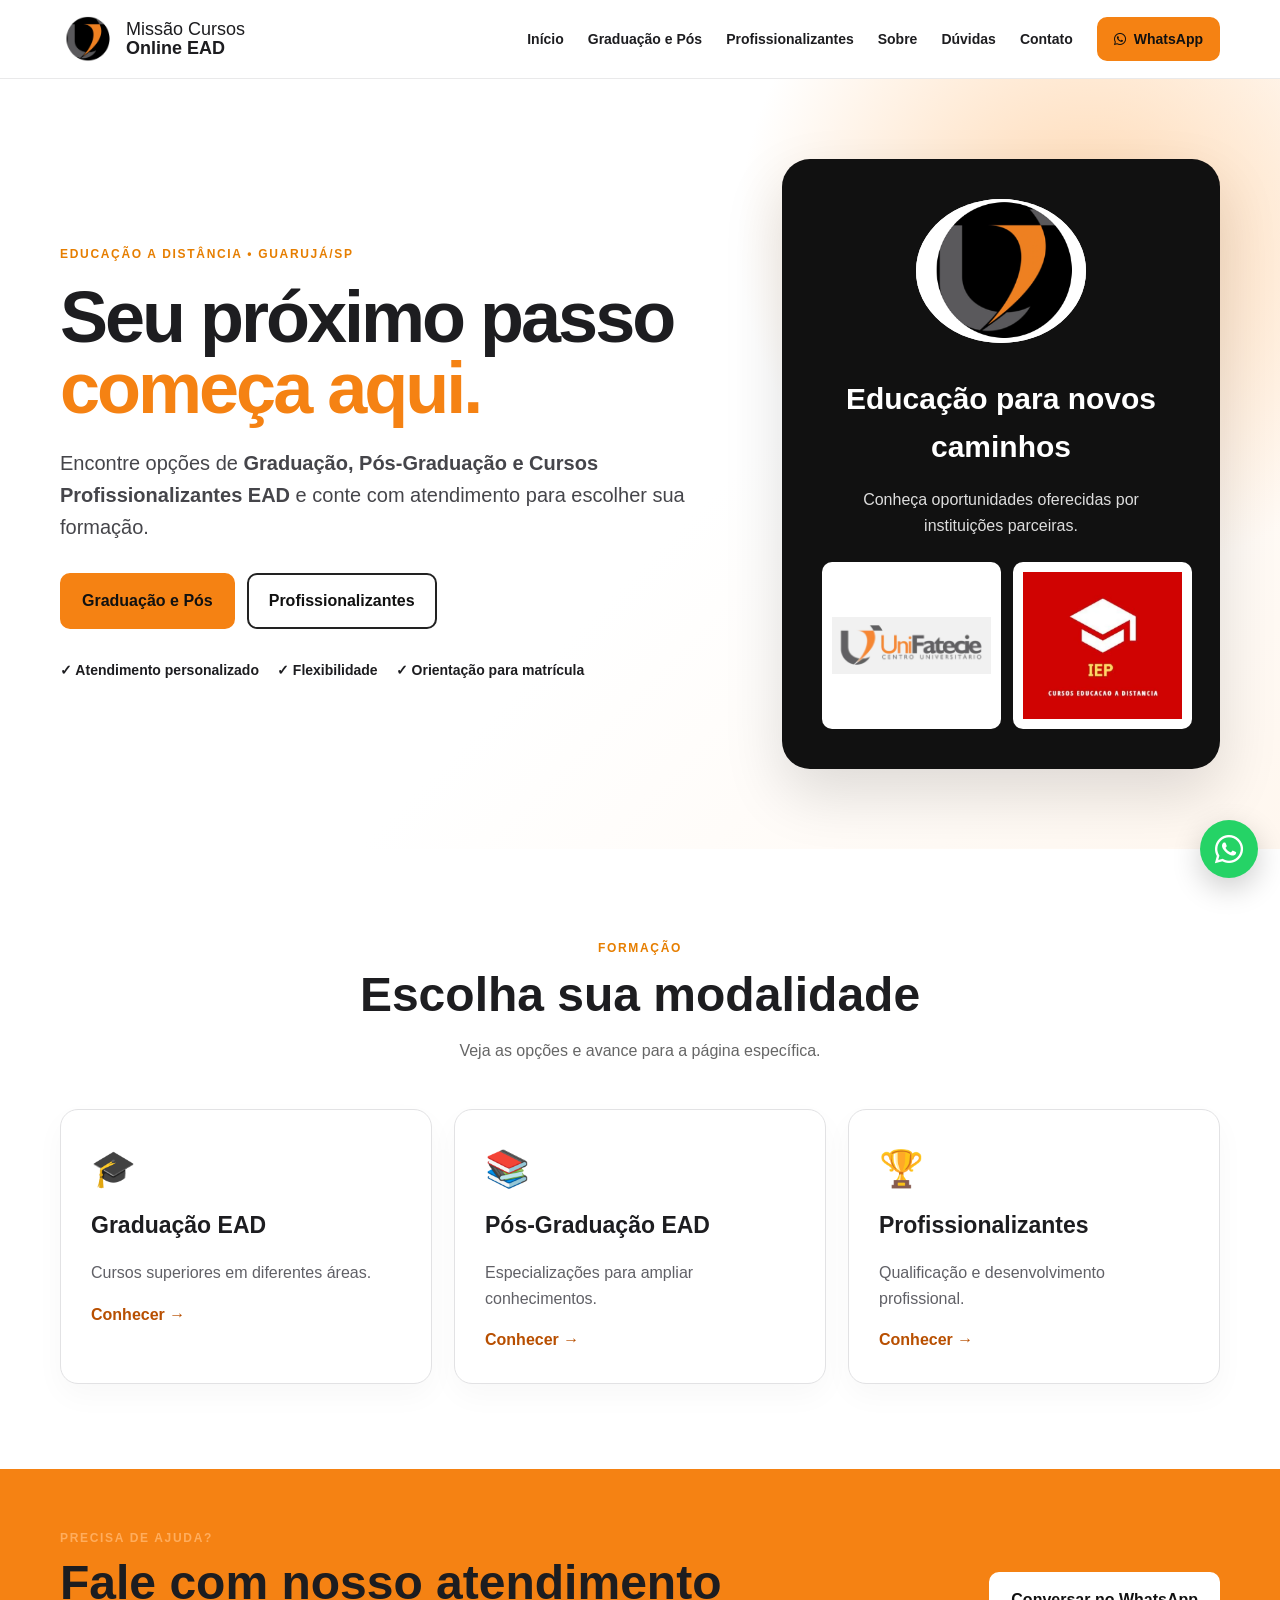
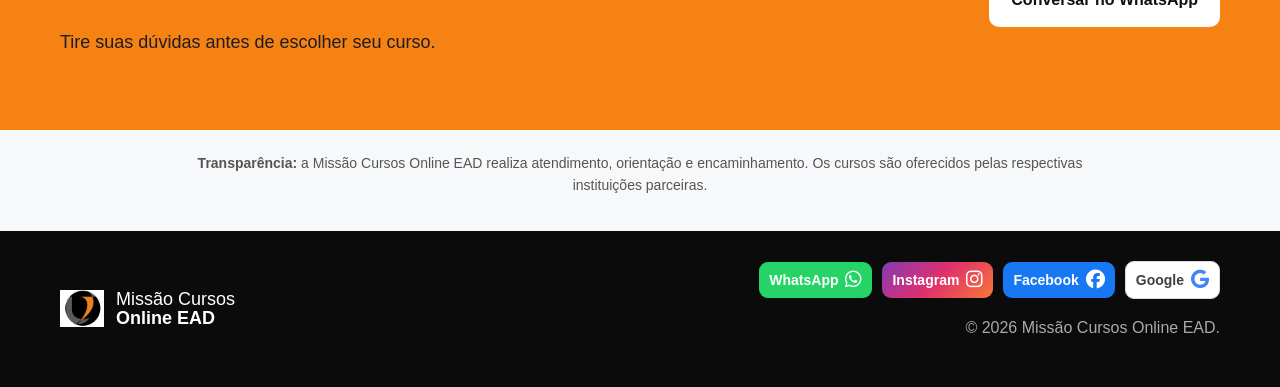
<file: index.html>
<!doctype html><html lang="pt-BR"><head>
<meta charset="utf-8"><meta name="viewport" content="width=device-width,initial-scale=1">
<meta name="description" content="Encontre Graduação EAD, Pós-Graduação e Cursos Profissionalizantes com orientação da Missão Cursos Online EAD em Guarujá-SP."><meta name="theme-color" content="#111111">
<link rel="icon" type="image/png" href="assets/logo-missao.png">
<meta property="og:type" content="website"><meta property="og:locale" content="pt_BR">
<meta property="og:title" content="Cursos EAD no Guarujá | Missão Cursos Online EAD"><meta property="og:description" content="Graduação, Pós-Graduação e Cursos Profissionalizantes EAD. Conheça a Missão Cursos Online EAD no Guarujá.">
<meta property="og:image" content="https://rsgimenezit.github.io/missaocursosonline/assets/logo-missao.png">
<title>Missão Cursos Online EAD | Graduação, Pós e Cursos Profissionalizantes</title>
<link rel="canonical" href="https://rsgimenezit.github.io/missaocursosonline/">
<meta name="theme-color" content="#f28c00"><link rel="stylesheet" href="https://cdnjs.cloudflare.com/ajax/libs/font-awesome/6.7.2/css/all.min.css"><link rel="stylesheet" href="style.css"></head><body>
<header class="header"><div class="container nav">
<a class="brand" href="index.html"><img src="assets/logo-missao.png" alt="Missão Cursos Online EAD"><span>Missão Cursos <b>Online EAD</b></span></a>
<button class="menu-btn" aria-label="Abrir menu" aria-expanded="false">☰</button>
<nav class="menu">
<a href="index.html">Início</a>
<a href="graduacao-pos.html">Graduação e Pós</a>
<a href="cursos-profissionalizantes.html">Profissionalizantes</a>
<a href="sobre.html">Sobre</a>
<a href="duvidas.html">Dúvidas</a>
<a href="contato.html">Contato</a>
<a class="btn small" href="https://wa.me/5513991996868?text=Olá!%20Vim%20pelo%20site%20da%20Missão%20Cursos%20Online%20EAD." target="_blank" rel="noopener"><i class="fa-brands fa-whatsapp" aria-hidden="true"></i> <span>WhatsApp</span></a>
</nav></div></header>
<main>
<section class="hero"><div class="container hero-grid"><div>
<span class="eyebrow">EDUCAÇÃO A DISTÂNCIA • GUARUJÁ/SP</span><h1>Seu próximo passo <em>começa aqui.</em></h1>
<p>Encontre opções de <strong>Graduação, Pós-Graduação e Cursos Profissionalizantes EAD</strong> e conte com atendimento para escolher sua formação.</p>
<div class="actions"><a class="btn" href="graduacao-pos.html">Graduação e Pós</a><a class="btn ghost" href="cursos-profissionalizantes.html">Profissionalizantes</a></div>
<div class="hero-points"><span>✓ Atendimento personalizado</span><span>✓ Flexibilidade</span><span>✓ Orientação para matrícula</span></div>
</div><div class="hero-card"><img src="assets/logo-missao.png" alt="Missão Cursos Online EAD"><h2>Educação para novos caminhos</h2><p>Conheça oportunidades oferecidas por instituições parceiras.</p><div class="partner-mini"><img src="assets/unifatecie-logo.png" alt="UniFatecie"><img src="assets/iep-logo.png" alt="IEP"></div></div></div></section>
<section class="section"><div class="container"><div class="section-title"><span class="eyebrow">FORMAÇÃO</span><h2>Escolha sua modalidade</h2><p>Veja as opções e avance para a página específica.</p></div>
<div class="cards"><article class="card"><div class="icon">🎓</div><h3>Graduação EAD</h3><p>Cursos superiores em diferentes áreas.</p><a class="text-link" href="graduacao-pos.html">Conhecer →</a></article>
<article class="card"><div class="icon">📚</div><h3>Pós-Graduação EAD</h3><p>Especializações para ampliar conhecimentos.</p><a class="text-link" href="graduacao-pos.html">Conhecer →</a></article>
<article class="card"><div class="icon">🏆</div><h3>Profissionalizantes</h3><p>Qualificação e desenvolvimento profissional.</p><a class="text-link" href="cursos-profissionalizantes.html">Conhecer →</a></article></div></div></section>
<section class="cta"><div class="container cta-grid"><div><span class="eyebrow light">PRECISA DE AJUDA?</span><h2>Fale com nosso atendimento</h2><p>Tire suas dúvidas antes de escolher seu curso.</p></div><a class="btn white" href="https://wa.me/5513991996868" target="_blank">Conversar no WhatsApp</a></div></section>
</main>
<section class="transparency-section">
<div class="container">
<p class="partner-note"><strong>Transparência:</strong> a Missão Cursos Online EAD realiza atendimento, orientação e encaminhamento. Os cursos são oferecidos pelas respectivas instituições parceiras.</p>
</div>
</section>
<footer><div class="container footer-grid">
<div class="brand footer-brand"><img src="assets/logo-missao.png" alt=""><span>Missão Cursos <b>Online EAD</b></span></div>
<div class="footer-right"><div class="social-links" aria-label="Redes sociais e canais de contato">
<a class="social-link whatsapp" href="https://wa.me/5513991996868?text=Olá!%20Vim%20pelo%20site%20da%20Missão%20Cursos%20Online%20EAD." target="_blank" rel="noopener noreferrer"><span>WhatsApp</span><i class="fa-brands fa-whatsapp" aria-hidden="true"></i></a>
<a class="social-link instagram" href="https://www.instagram.com/missao.inova/" target="_blank" rel="noopener noreferrer"><span>Instagram</span><i class="fa-brands fa-instagram" aria-hidden="true"></i></a>
<a class="social-link facebook" href="https://www.facebook.com/profile.php?id=61584339404542" target="_blank" rel="noopener noreferrer"><span>Facebook</span><i class="fa-brands fa-facebook" aria-hidden="true"></i></a>
<a class="social-link google" href="https://share.google/w7NTO1a8fCEDV6s4p" target="_blank" rel="noopener noreferrer"><span>Google</span><i class="fa-brands fa-google" aria-hidden="true"></i></a>
</div><p>© <span id="year"></span> Missão Cursos Online EAD.</p></div>
</div></footer>
<a class="whatsapp-float" href="https://wa.me/5513991996868?text=Olá!%20Vim%20pelo%20site%20da%20Missão%20Cursos%20Online%20EAD." target="_blank" rel="noopener" aria-label="WhatsApp"><i class="fa-brands fa-whatsapp" aria-hidden="true"></i></a>
<script src="script.js"></script>
</body></html>
</file>
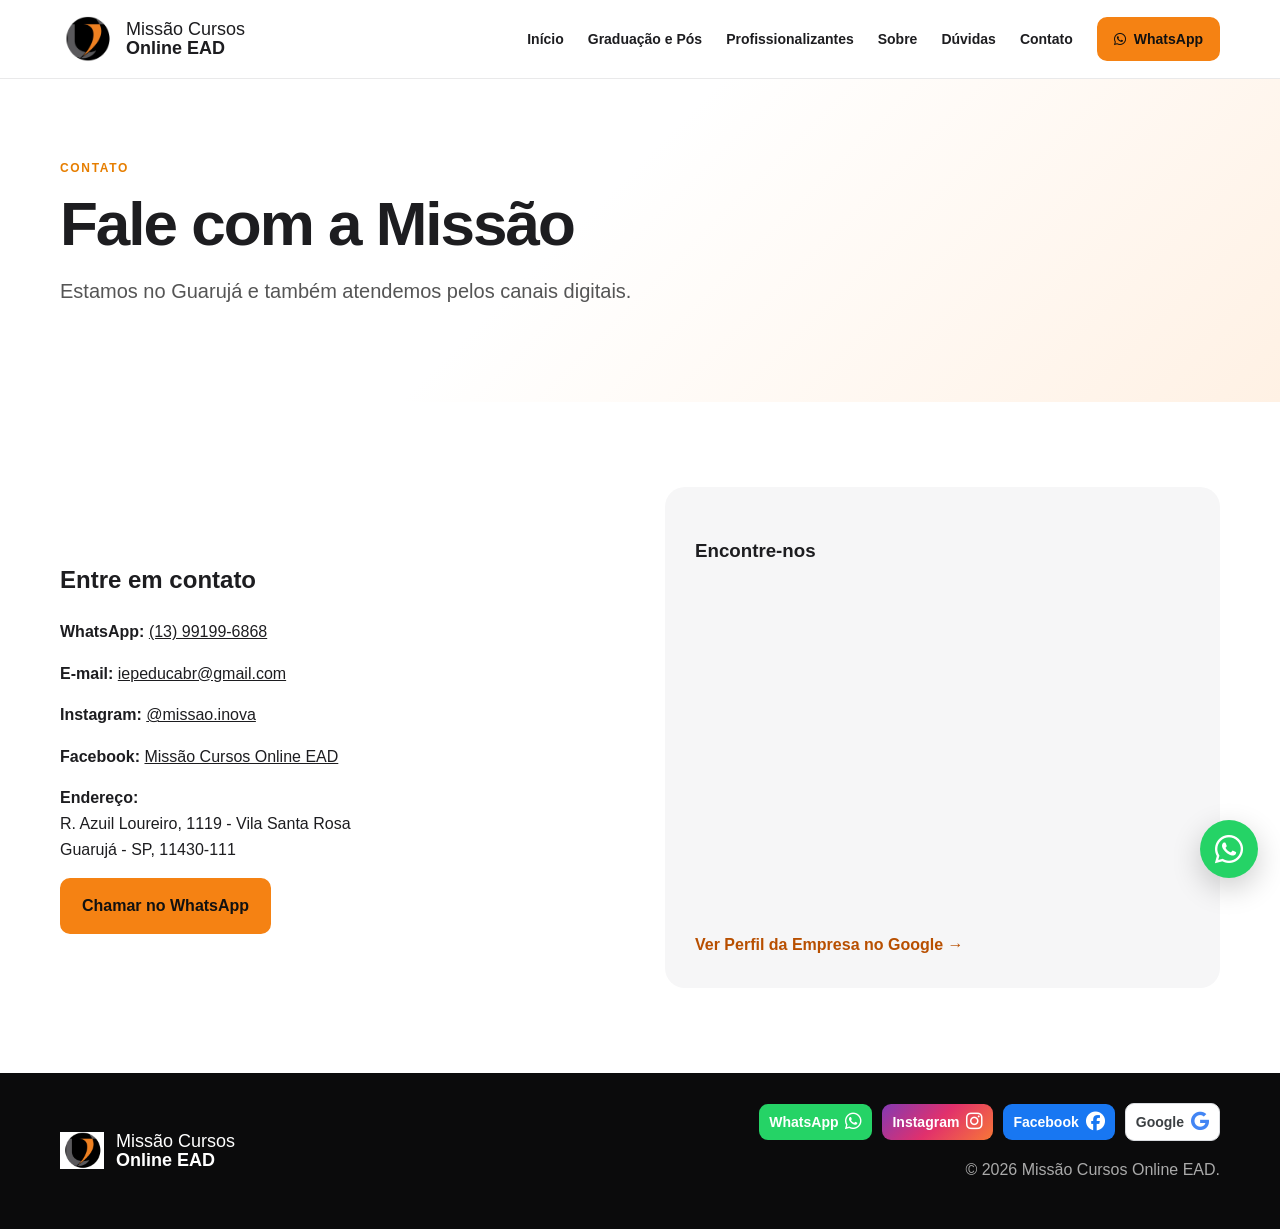
<file: contato.html>
<!doctype html><html lang="pt-BR"><head>
<meta charset="utf-8"><meta name="viewport" content="width=device-width,initial-scale=1">
<meta name="description" content="Fale com a Missão Cursos Online EAD por WhatsApp, e-mail ou redes sociais e encontre nosso atendimento em Guarujá-SP."><meta name="theme-color" content="#111111">
<link rel="icon" type="image/png" href="assets/logo-missao.png">
<meta property="og:type" content="website"><meta property="og:locale" content="pt_BR">
<meta property="og:title" content="Contato | Missão Cursos Online EAD"><meta property="og:description" content="Fale com a Missão Cursos Online EAD no Guarujá por WhatsApp, e-mail e redes sociais.">
<meta property="og:image" content="https://rsgimenezit.github.io/missaocursosonline/assets/logo-missao.png">
<title>Contato | Missão Cursos Online EAD</title>
<link rel="canonical" href="https://rsgimenezit.github.io/missaocursosonline/contato.html">
<meta name="theme-color" content="#f28c00"><link rel="stylesheet" href="https://cdnjs.cloudflare.com/ajax/libs/font-awesome/6.7.2/css/all.min.css"><link rel="stylesheet" href="style.css"></head><body>
<header class="header"><div class="container nav">
<a class="brand" href="index.html"><img src="assets/logo-missao.png" alt="Missão Cursos Online EAD"><span>Missão Cursos <b>Online EAD</b></span></a>
<button class="menu-btn" aria-label="Abrir menu" aria-expanded="false">☰</button>
<nav class="menu">
<a href="index.html">Início</a>
<a href="graduacao-pos.html">Graduação e Pós</a>
<a href="cursos-profissionalizantes.html">Profissionalizantes</a>
<a href="sobre.html">Sobre</a>
<a href="duvidas.html">Dúvidas</a>
<a href="contato.html">Contato</a>
<a class="btn small" href="https://wa.me/5513991996868?text=Olá!%20Vim%20pelo%20site%20da%20Missão%20Cursos%20Online%20EAD." target="_blank" rel="noopener"><i class="fa-brands fa-whatsapp" aria-hidden="true"></i> <span>WhatsApp</span></a>
</nav></div></header>
<main>
<section class="page-hero"><div class="container"><span class="eyebrow">CONTATO</span><h1>Fale com a Missão</h1><p>Estamos no Guarujá e também atendemos pelos canais digitais.</p></div></section>
<section class="section"><div class="container contact-grid"><div><h2>Entre em contato</h2><p><strong>WhatsApp:</strong> <a href="https://wa.me/5513991996868" target="_blank">(13) 99199-6868</a></p><p><strong>E-mail:</strong> <a href="mailto:iepeducabr@gmail.com">iepeducabr@gmail.com</a></p><p><strong>Instagram:</strong> <a href="https://www.instagram.com/missao.inova/" target="_blank">@missao.inova</a></p><p><strong>Facebook:</strong> <a href="https://www.facebook.com/profile.php?id=61584339404542" target="_blank">Missão Cursos Online EAD</a></p><p><strong>Endereço:</strong><br>R. Azuil Loureiro, 1119 - Vila Santa Rosa<br>Guarujá - SP, 11430-111</p><a class="btn" href="https://wa.me/5513991996868?text=Olá!%20Vim%20pelo%20site%20e%20quero%20conhecer%20os%20cursos." target="_blank">Chamar no WhatsApp</a></div><div class="contact-card"><h3>Encontre-nos</h3><iframe class="contact-map" title="Localização" src="https://www.google.com/maps?q=R.%20Azuil%20Loureiro%2C%201119%2C%20Vila%20Santa%20Rosa%2C%20Guaruj%C3%A1%20SP&output=embed" loading="lazy"></iframe><a class="text-link" href="https://share.google/w7NTO1a8fCEDV6s4p" target="_blank">Ver Perfil da Empresa no Google →</a></div></div></section>
</main>
<footer><div class="container footer-grid">
<div class="brand footer-brand"><img src="assets/logo-missao.png" alt=""><span>Missão Cursos <b>Online EAD</b></span></div>
<div class="footer-right"><div class="social-links" aria-label="Redes sociais e canais de contato">
<a class="social-link whatsapp" href="https://wa.me/5513991996868?text=Olá!%20Vim%20pelo%20site%20da%20Missão%20Cursos%20Online%20EAD." target="_blank" rel="noopener noreferrer"><span>WhatsApp</span><i class="fa-brands fa-whatsapp" aria-hidden="true"></i></a>
<a class="social-link instagram" href="https://www.instagram.com/missao.inova/" target="_blank" rel="noopener noreferrer"><span>Instagram</span><i class="fa-brands fa-instagram" aria-hidden="true"></i></a>
<a class="social-link facebook" href="https://www.facebook.com/profile.php?id=61584339404542" target="_blank" rel="noopener noreferrer"><span>Facebook</span><i class="fa-brands fa-facebook" aria-hidden="true"></i></a>
<a class="social-link google" href="https://share.google/w7NTO1a8fCEDV6s4p" target="_blank" rel="noopener noreferrer"><span>Google</span><i class="fa-brands fa-google" aria-hidden="true"></i></a>
</div><p>© <span id="year"></span> Missão Cursos Online EAD.</p></div>
</div></footer>
<a class="whatsapp-float" href="https://wa.me/5513991996868?text=Olá!%20Vim%20pelo%20site%20da%20Missão%20Cursos%20Online%20EAD." target="_blank" rel="noopener" aria-label="WhatsApp"><i class="fa-brands fa-whatsapp" aria-hidden="true"></i></a>
<script src="script.js"></script>
</body></html>
</file>
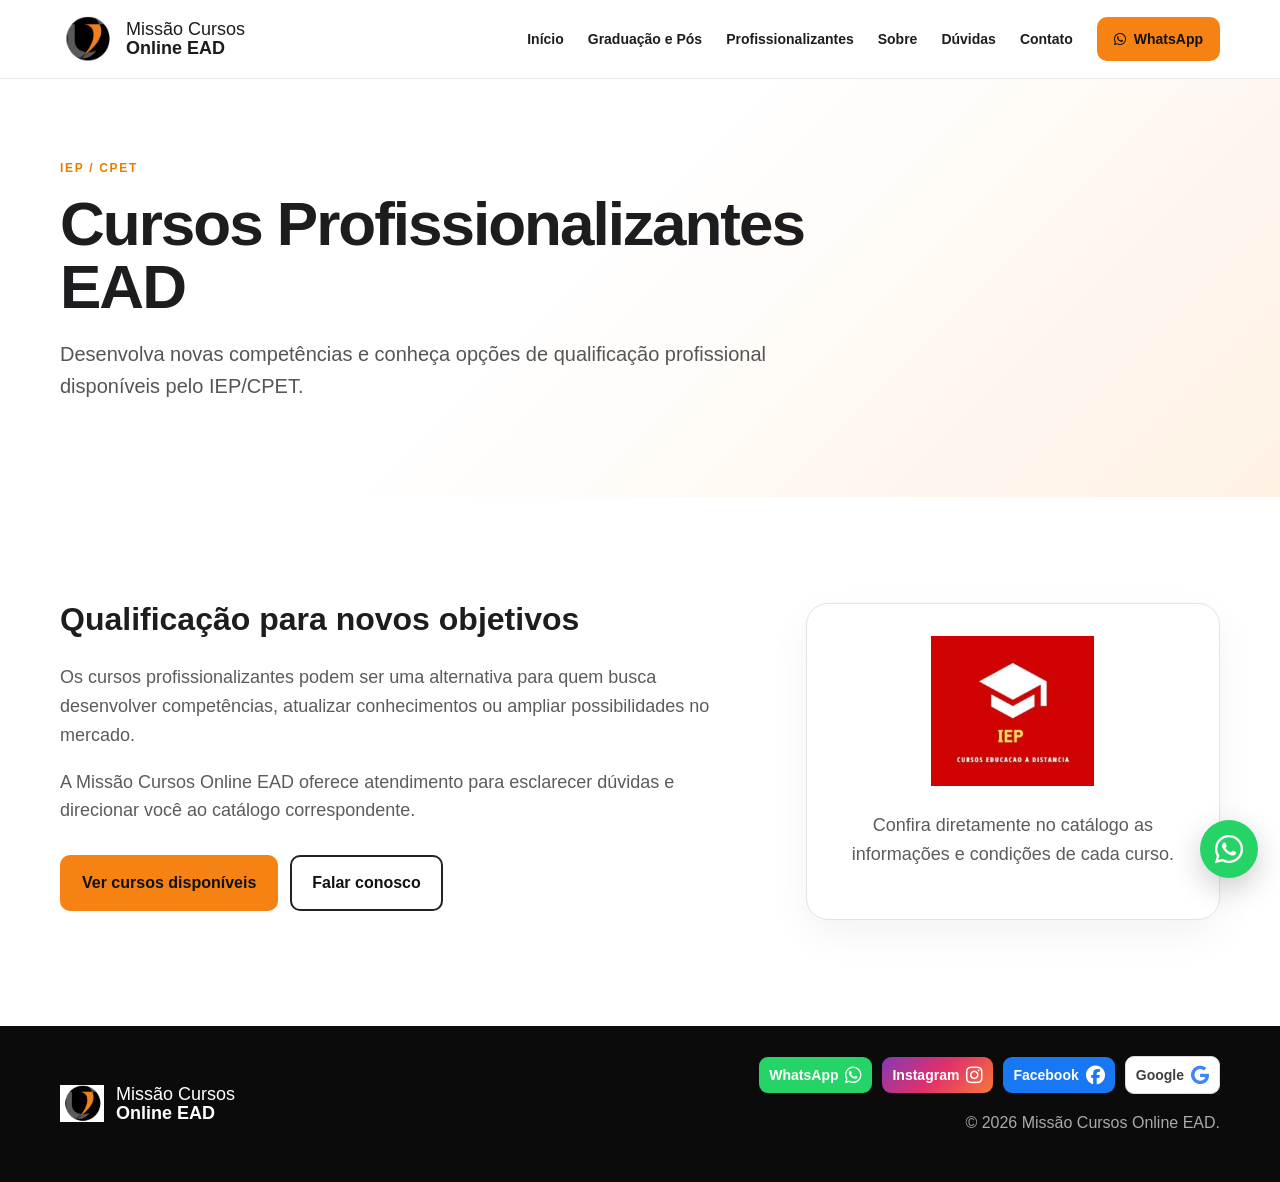
<file: cursos-profissionalizantes.html>
<!doctype html><html lang="pt-BR"><head>
<meta charset="utf-8"><meta name="viewport" content="width=device-width,initial-scale=1">
<meta name="description" content="Conheça cursos profissionalizantes EAD disponíveis por instituição parceira e fale com a Missão Cursos Online EAD."><meta name="theme-color" content="#111111">
<link rel="icon" type="image/png" href="assets/logo-missao.png">
<meta property="og:type" content="website"><meta property="og:locale" content="pt_BR">
<meta property="og:title" content="Cursos Profissionalizantes EAD | Missão Cursos"><meta property="og:description" content="Conheça opções de Cursos Profissionalizantes EAD e acesse o catálogo IEP/CPET.">
<meta property="og:image" content="https://rsgimenezit.github.io/missaocursosonline/assets/logo-missao.png">
<title>Cursos Profissionalizantes EAD | Missão Cursos Online EAD</title>
<link rel="canonical" href="https://rsgimenezit.github.io/missaocursosonline/cursos-profissionalizantes.html">
<meta name="theme-color" content="#f28c00"><link rel="stylesheet" href="https://cdnjs.cloudflare.com/ajax/libs/font-awesome/6.7.2/css/all.min.css"><link rel="stylesheet" href="style.css"></head><body>
<header class="header"><div class="container nav">
<a class="brand" href="index.html"><img src="assets/logo-missao.png" alt="Missão Cursos Online EAD"><span>Missão Cursos <b>Online EAD</b></span></a>
<button class="menu-btn" aria-label="Abrir menu" aria-expanded="false">☰</button>
<nav class="menu">
<a href="index.html">Início</a>
<a href="graduacao-pos.html">Graduação e Pós</a>
<a href="cursos-profissionalizantes.html">Profissionalizantes</a>
<a href="sobre.html">Sobre</a>
<a href="duvidas.html">Dúvidas</a>
<a href="contato.html">Contato</a>
<a class="btn small" href="https://wa.me/5513991996868?text=Olá!%20Vim%20pelo%20site%20da%20Missão%20Cursos%20Online%20EAD." target="_blank" rel="noopener"><i class="fa-brands fa-whatsapp" aria-hidden="true"></i> <span>WhatsApp</span></a>
</nav></div></header>
<main>
<section class="page-hero"><div class="container"><span class="eyebrow">IEP / CPET</span><h1>Cursos Profissionalizantes EAD</h1><p>Desenvolva novas competências e conheça opções de qualificação profissional disponíveis pelo IEP/CPET.</p></div></section>
<section class="section"><div class="container split"><div><h2>Qualificação para novos objetivos</h2><p>Os cursos profissionalizantes podem ser uma alternativa para quem busca desenvolver competências, atualizar conhecimentos ou ampliar possibilidades no mercado.</p><p>A Missão Cursos Online EAD oferece atendimento para esclarecer dúvidas e direcionar você ao catálogo correspondente.</p><div class="actions"><a class="btn" href="https://www.cpetcursotecnico.com.br/ead/iepgua" target="_blank" rel="noopener">Ver cursos disponíveis</a><a class="btn ghost" href="https://wa.me/5513991996868?text=Olá!%20Gostaria%20de%20informações%20sobre%20os%20cursos%20profissionalizantes." target="_blank">Falar conosco</a></div></div><div class="institution-card"><img src="assets/iep-logo.png" alt="IEP"><p>Confira diretamente no catálogo as informações e condições de cada curso.</p></div></div></section>
</main>
<footer><div class="container footer-grid">
<div class="brand footer-brand"><img src="assets/logo-missao.png" alt=""><span>Missão Cursos <b>Online EAD</b></span></div>
<div class="footer-right"><div class="social-links" aria-label="Redes sociais e canais de contato">
<a class="social-link whatsapp" href="https://wa.me/5513991996868?text=Olá!%20Vim%20pelo%20site%20da%20Missão%20Cursos%20Online%20EAD." target="_blank" rel="noopener noreferrer"><span>WhatsApp</span><i class="fa-brands fa-whatsapp" aria-hidden="true"></i></a>
<a class="social-link instagram" href="https://www.instagram.com/missao.inova/" target="_blank" rel="noopener noreferrer"><span>Instagram</span><i class="fa-brands fa-instagram" aria-hidden="true"></i></a>
<a class="social-link facebook" href="https://www.facebook.com/profile.php?id=61584339404542" target="_blank" rel="noopener noreferrer"><span>Facebook</span><i class="fa-brands fa-facebook" aria-hidden="true"></i></a>
<a class="social-link google" href="https://share.google/w7NTO1a8fCEDV6s4p" target="_blank" rel="noopener noreferrer"><span>Google</span><i class="fa-brands fa-google" aria-hidden="true"></i></a>
</div><p>© <span id="year"></span> Missão Cursos Online EAD.</p></div>
</div></footer>
<a class="whatsapp-float" href="https://wa.me/5513991996868?text=Olá!%20Vim%20pelo%20site%20da%20Missão%20Cursos%20Online%20EAD." target="_blank" rel="noopener" aria-label="WhatsApp"><i class="fa-brands fa-whatsapp" aria-hidden="true"></i></a>
<script src="script.js"></script>
</body></html>
</file>
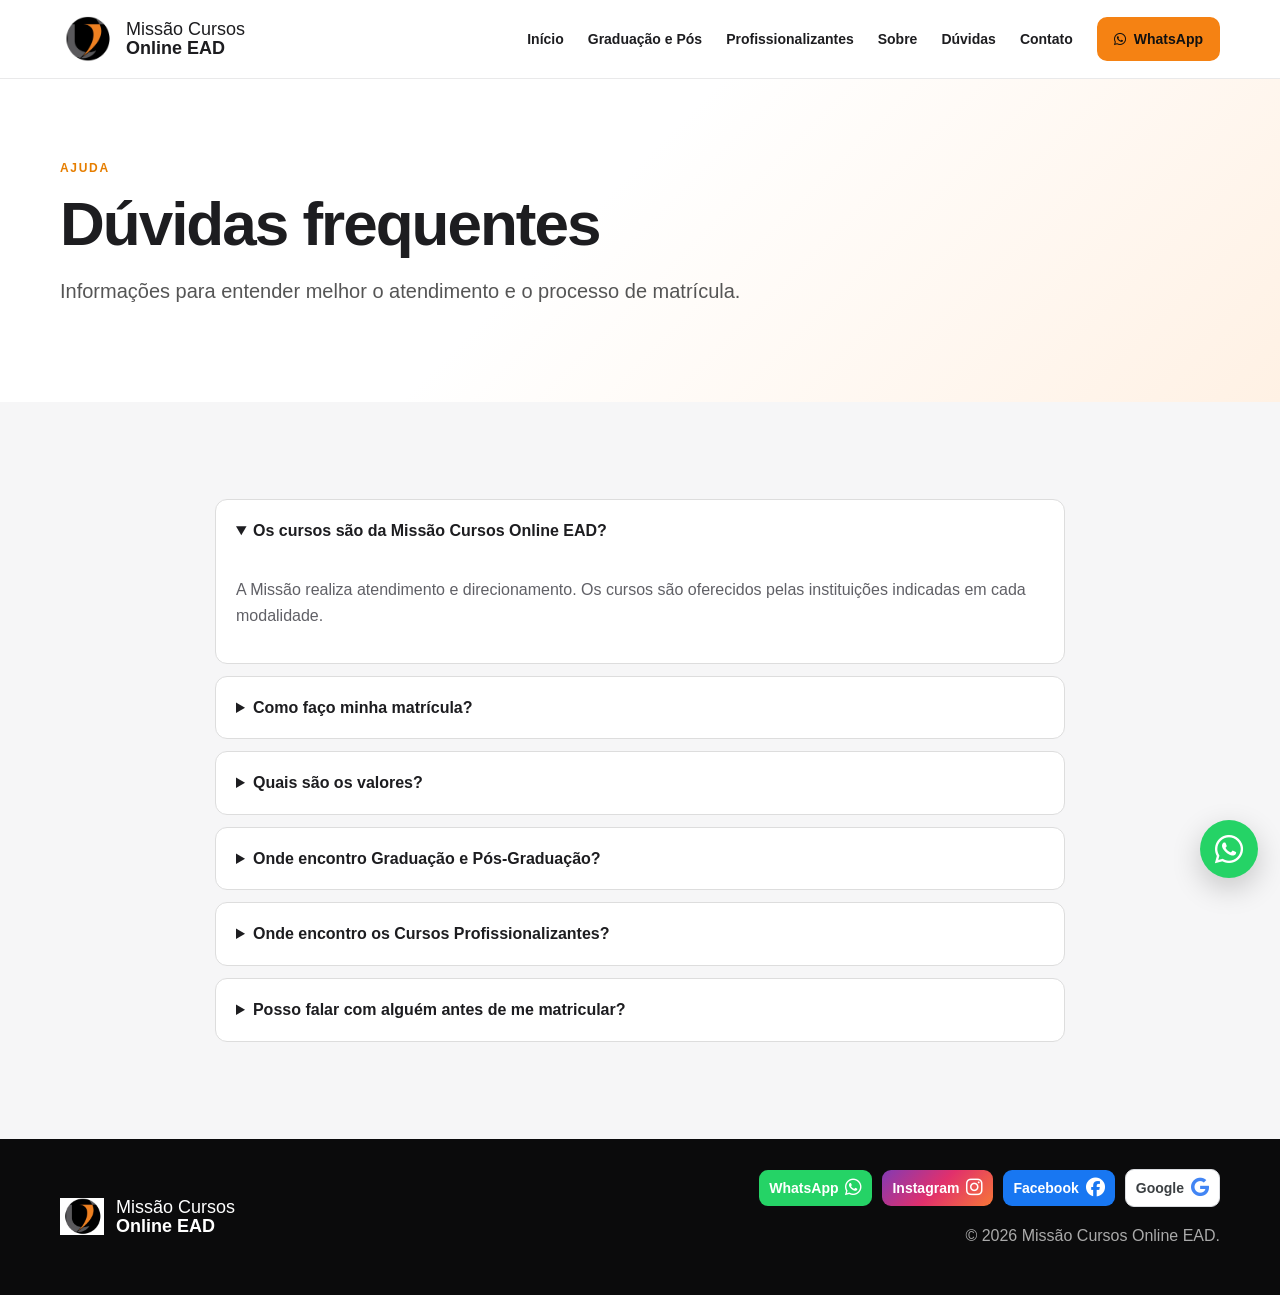
<file: duvidas.html>
<!doctype html><html lang="pt-BR"><head>
<meta charset="utf-8"><meta name="viewport" content="width=device-width,initial-scale=1">
<meta name="description" content="Veja respostas sobre cursos, matrícula, atendimento e instituições parceiras da Missão Cursos Online EAD."><meta name="theme-color" content="#111111">
<link rel="icon" type="image/png" href="assets/logo-missao.png">
<meta property="og:type" content="website"><meta property="og:locale" content="pt_BR">
<meta property="og:title" content="Dúvidas Frequentes | Missão Cursos Online EAD"><meta property="og:description" content="Tire dúvidas sobre cursos EAD, atendimento e direcionamento para matrícula.">
<meta property="og:image" content="https://rsgimenezit.github.io/missaocursosonline/assets/logo-missao.png">
<title>Dúvidas Frequentes | Missão Cursos Online EAD</title>
<link rel="canonical" href="https://rsgimenezit.github.io/missaocursosonline/duvidas.html">
<meta name="theme-color" content="#f28c00"><link rel="stylesheet" href="https://cdnjs.cloudflare.com/ajax/libs/font-awesome/6.7.2/css/all.min.css"><link rel="stylesheet" href="style.css"></head><body>
<header class="header"><div class="container nav">
<a class="brand" href="index.html"><img src="assets/logo-missao.png" alt="Missão Cursos Online EAD"><span>Missão Cursos <b>Online EAD</b></span></a>
<button class="menu-btn" aria-label="Abrir menu" aria-expanded="false">☰</button>
<nav class="menu">
<a href="index.html">Início</a>
<a href="graduacao-pos.html">Graduação e Pós</a>
<a href="cursos-profissionalizantes.html">Profissionalizantes</a>
<a href="sobre.html">Sobre</a>
<a href="duvidas.html">Dúvidas</a>
<a href="contato.html">Contato</a>
<a class="btn small" href="https://wa.me/5513991996868?text=Olá!%20Vim%20pelo%20site%20da%20Missão%20Cursos%20Online%20EAD." target="_blank" rel="noopener"><i class="fa-brands fa-whatsapp" aria-hidden="true"></i> <span>WhatsApp</span></a>
</nav></div></header>
<main>
<section class="page-hero"><div class="container"><span class="eyebrow">AJUDA</span><h1>Dúvidas frequentes</h1><p>Informações para entender melhor o atendimento e o processo de matrícula.</p></div></section>
<section class="section soft"><div class="container faq-wrap">
<details open><summary>Os cursos são da Missão Cursos Online EAD?</summary><p>A Missão realiza atendimento e direcionamento. Os cursos são oferecidos pelas instituições indicadas em cada modalidade.</p></details>
<details><summary>Como faço minha matrícula?</summary><p>Escolha a modalidade, consulte as opções e siga para o canal de matrícula correspondente. Se preferir, fale conosco antes pelo WhatsApp.</p></details>
<details><summary>Quais são os valores?</summary><p>Valores, bolsas, promoções e condições podem variar conforme curso, instituição e período. Consulte as condições atuais antes da matrícula.</p></details>
<details><summary>Onde encontro Graduação e Pós-Graduação?</summary><p>As opções de Graduação e Pós apresentadas neste site direcionam para a UniFatecie.</p></details>
<details><summary>Onde encontro os Cursos Profissionalizantes?</summary><p>As opções profissionalizantes direcionam para a página do IEP/CPET.</p></details>
<details><summary>Posso falar com alguém antes de me matricular?</summary><p>Sim. Entre em contato pelo WhatsApp (13) 99199-6868.</p></details>
</div></section>
</main>
<footer><div class="container footer-grid">
<div class="brand footer-brand"><img src="assets/logo-missao.png" alt=""><span>Missão Cursos <b>Online EAD</b></span></div>
<div class="footer-right"><div class="social-links" aria-label="Redes sociais e canais de contato">
<a class="social-link whatsapp" href="https://wa.me/5513991996868?text=Olá!%20Vim%20pelo%20site%20da%20Missão%20Cursos%20Online%20EAD." target="_blank" rel="noopener noreferrer"><span>WhatsApp</span><i class="fa-brands fa-whatsapp" aria-hidden="true"></i></a>
<a class="social-link instagram" href="https://www.instagram.com/missao.inova/" target="_blank" rel="noopener noreferrer"><span>Instagram</span><i class="fa-brands fa-instagram" aria-hidden="true"></i></a>
<a class="social-link facebook" href="https://www.facebook.com/profile.php?id=61584339404542" target="_blank" rel="noopener noreferrer"><span>Facebook</span><i class="fa-brands fa-facebook" aria-hidden="true"></i></a>
<a class="social-link google" href="https://share.google/w7NTO1a8fCEDV6s4p" target="_blank" rel="noopener noreferrer"><span>Google</span><i class="fa-brands fa-google" aria-hidden="true"></i></a>
</div><p>© <span id="year"></span> Missão Cursos Online EAD.</p></div>
</div></footer>
<a class="whatsapp-float" href="https://wa.me/5513991996868?text=Olá!%20Vim%20pelo%20site%20da%20Missão%20Cursos%20Online%20EAD." target="_blank" rel="noopener" aria-label="WhatsApp"><i class="fa-brands fa-whatsapp" aria-hidden="true"></i></a>
<script src="script.js"></script>
</body></html>
</file>
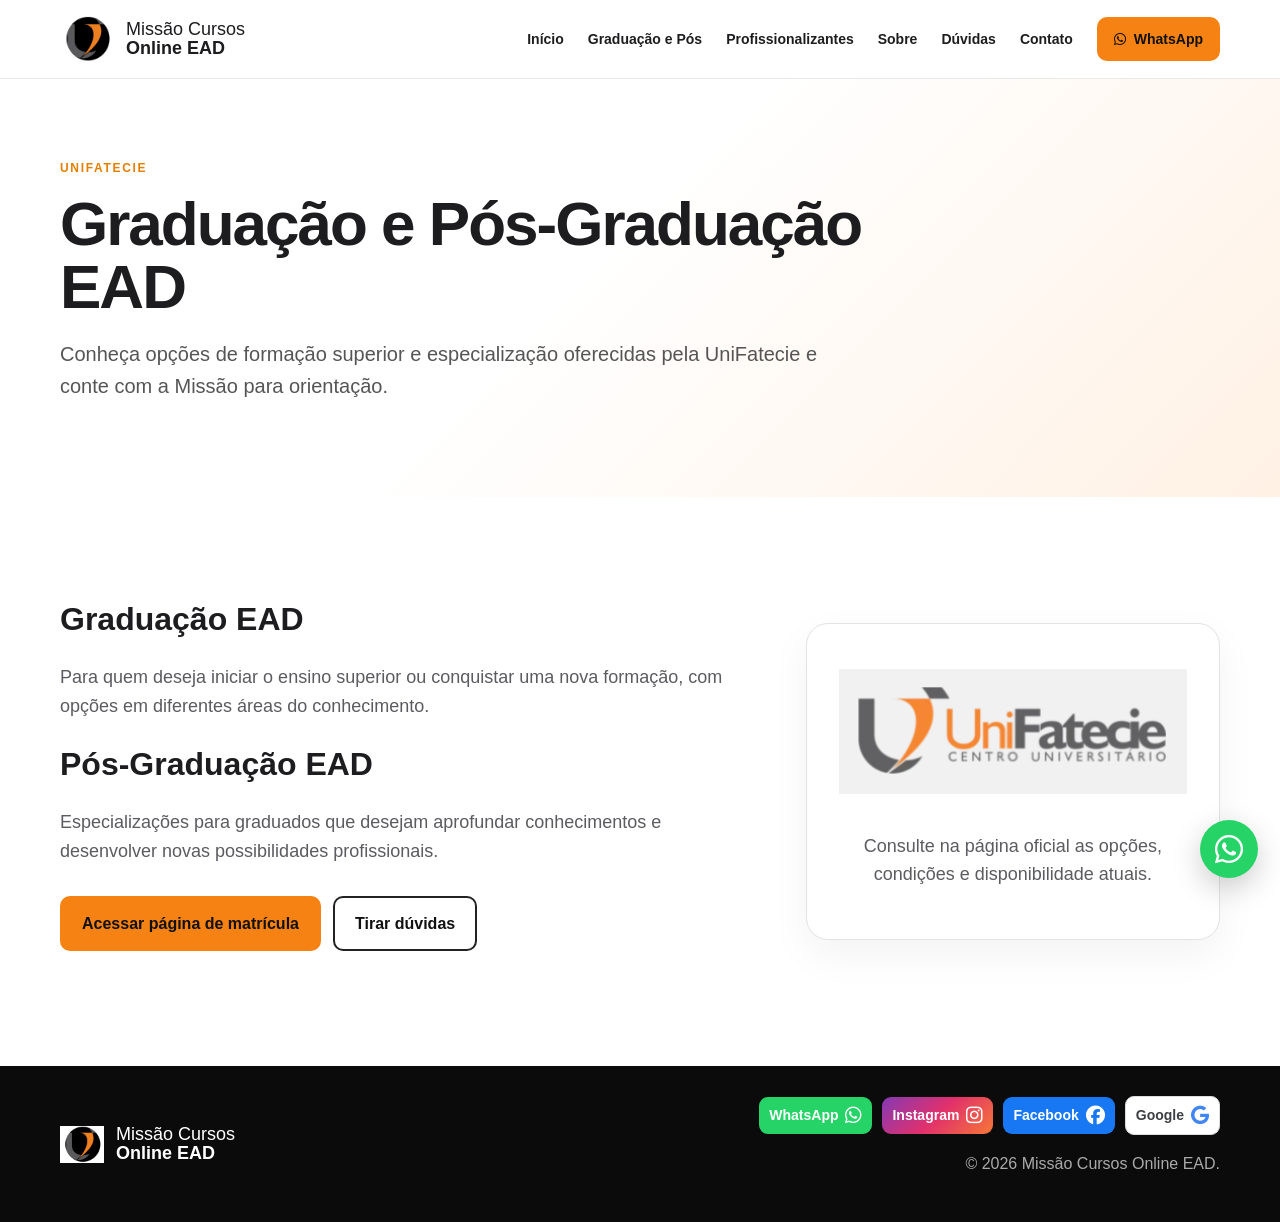
<file: graduacao-pos.html>
<!doctype html><html lang="pt-BR"><head>
<meta charset="utf-8"><meta name="viewport" content="width=device-width,initial-scale=1">
<meta name="description" content="Conheça opções de Graduação e Pós-Graduação EAD oferecidas pela instituição parceira e receba orientação para matrícula."><meta name="theme-color" content="#111111">
<link rel="icon" type="image/png" href="assets/logo-missao.png">
<meta property="og:type" content="website"><meta property="og:locale" content="pt_BR">
<meta property="og:title" content="Graduação e Pós-Graduação EAD | Missão Cursos"><meta property="og:description" content="Conheça opções de Graduação e Pós-Graduação EAD e acesse o canal de matrícula da UniFatecie.">
<meta property="og:image" content="https://rsgimenezit.github.io/missaocursosonline/assets/logo-missao.png">
<title>Graduação e Pós-Graduação EAD | Missão Cursos Online EAD</title>
<link rel="canonical" href="https://rsgimenezit.github.io/missaocursosonline/graduacao-pos.html">
<meta name="theme-color" content="#f28c00"><link rel="stylesheet" href="https://cdnjs.cloudflare.com/ajax/libs/font-awesome/6.7.2/css/all.min.css"><link rel="stylesheet" href="style.css"></head><body>
<header class="header"><div class="container nav">
<a class="brand" href="index.html"><img src="assets/logo-missao.png" alt="Missão Cursos Online EAD"><span>Missão Cursos <b>Online EAD</b></span></a>
<button class="menu-btn" aria-label="Abrir menu" aria-expanded="false">☰</button>
<nav class="menu">
<a href="index.html">Início</a>
<a href="graduacao-pos.html">Graduação e Pós</a>
<a href="cursos-profissionalizantes.html">Profissionalizantes</a>
<a href="sobre.html">Sobre</a>
<a href="duvidas.html">Dúvidas</a>
<a href="contato.html">Contato</a>
<a class="btn small" href="https://wa.me/5513991996868?text=Olá!%20Vim%20pelo%20site%20da%20Missão%20Cursos%20Online%20EAD." target="_blank" rel="noopener"><i class="fa-brands fa-whatsapp" aria-hidden="true"></i> <span>WhatsApp</span></a>
</nav></div></header>
<main>
<section class="page-hero"><div class="container"><span class="eyebrow">UNIFATECIE</span><h1>Graduação e Pós-Graduação EAD</h1><p>Conheça opções de formação superior e especialização oferecidas pela UniFatecie e conte com a Missão para orientação.</p></div></section>
<section class="section"><div class="container split"><div><h2>Graduação EAD</h2><p>Para quem deseja iniciar o ensino superior ou conquistar uma nova formação, com opções em diferentes áreas do conhecimento.</p><h2>Pós-Graduação EAD</h2><p>Especializações para graduados que desejam aprofundar conhecimentos e desenvolver novas possibilidades profissionais.</p><div class="actions"><a class="btn" href="https://site.unifatecie.edu.br/matricula-ead-polos/" target="_blank" rel="noopener">Acessar página de matrícula</a><a class="btn ghost" href="https://wa.me/5513991996868?text=Olá!%20Gostaria%20de%20informações%20sobre%20Graduação%20ou%20Pós." target="_blank">Tirar dúvidas</a></div></div><div class="institution-card"><img src="assets/unifatecie-logo.png" alt="UniFatecie"><p>Consulte na página oficial as opções, condições e disponibilidade atuais.</p></div></div></section>
</main>
<footer><div class="container footer-grid">
<div class="brand footer-brand"><img src="assets/logo-missao.png" alt=""><span>Missão Cursos <b>Online EAD</b></span></div>
<div class="footer-right"><div class="social-links" aria-label="Redes sociais e canais de contato">
<a class="social-link whatsapp" href="https://wa.me/5513991996868?text=Olá!%20Vim%20pelo%20site%20da%20Missão%20Cursos%20Online%20EAD." target="_blank" rel="noopener noreferrer"><span>WhatsApp</span><i class="fa-brands fa-whatsapp" aria-hidden="true"></i></a>
<a class="social-link instagram" href="https://www.instagram.com/missao.inova/" target="_blank" rel="noopener noreferrer"><span>Instagram</span><i class="fa-brands fa-instagram" aria-hidden="true"></i></a>
<a class="social-link facebook" href="https://www.facebook.com/profile.php?id=61584339404542" target="_blank" rel="noopener noreferrer"><span>Facebook</span><i class="fa-brands fa-facebook" aria-hidden="true"></i></a>
<a class="social-link google" href="https://share.google/w7NTO1a8fCEDV6s4p" target="_blank" rel="noopener noreferrer"><span>Google</span><i class="fa-brands fa-google" aria-hidden="true"></i></a>
</div><p>© <span id="year"></span> Missão Cursos Online EAD.</p></div>
</div></footer>
<a class="whatsapp-float" href="https://wa.me/5513991996868?text=Olá!%20Vim%20pelo%20site%20da%20Missão%20Cursos%20Online%20EAD." target="_blank" rel="noopener" aria-label="WhatsApp"><i class="fa-brands fa-whatsapp" aria-hidden="true"></i></a>
<script src="script.js"></script>
</body></html>
</file>
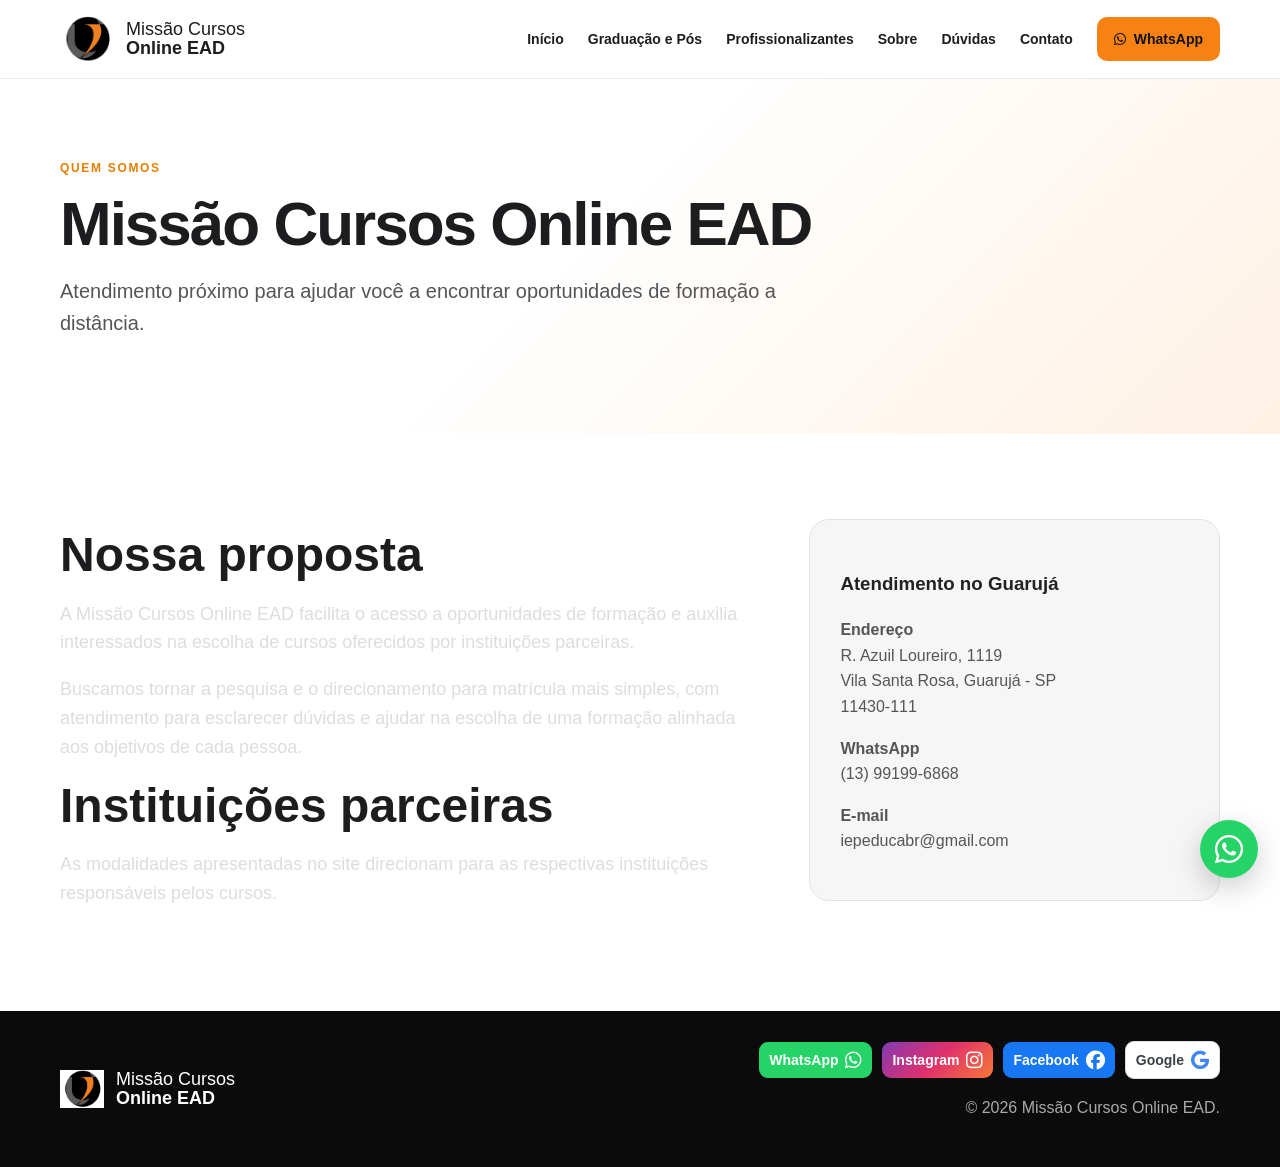
<file: sobre.html>
<!doctype html><html lang="pt-BR"><head>
<meta charset="utf-8"><meta name="viewport" content="width=device-width,initial-scale=1">
<meta name="description" content="Conheça a Missão Cursos Online EAD, atendimento de orientação para quem busca formação a distância."><meta name="theme-color" content="#111111">
<link rel="icon" type="image/png" href="assets/logo-missao.png">
<meta property="og:type" content="website"><meta property="og:locale" content="pt_BR">
<meta property="og:title" content="Sobre | Missão Cursos Online EAD"><meta property="og:description" content="Conheça a Missão Cursos Online EAD, seu atendimento no Guarujá e sua proposta.">
<meta property="og:image" content="https://rsgimenezit.github.io/missaocursosonline/assets/logo-missao.png">
<title>Sobre | Missão Cursos Online EAD</title>
<link rel="canonical" href="https://rsgimenezit.github.io/missaocursosonline/sobre.html">
<meta name="theme-color" content="#f28c00"><link rel="stylesheet" href="https://cdnjs.cloudflare.com/ajax/libs/font-awesome/6.7.2/css/all.min.css"><link rel="stylesheet" href="style.css"></head><body>
<header class="header"><div class="container nav">
<a class="brand" href="index.html"><img src="assets/logo-missao.png" alt="Missão Cursos Online EAD"><span>Missão Cursos <b>Online EAD</b></span></a>
<button class="menu-btn" aria-label="Abrir menu" aria-expanded="false">☰</button>
<nav class="menu">
<a href="index.html">Início</a>
<a href="graduacao-pos.html">Graduação e Pós</a>
<a href="cursos-profissionalizantes.html">Profissionalizantes</a>
<a href="sobre.html">Sobre</a>
<a href="duvidas.html">Dúvidas</a>
<a href="contato.html">Contato</a>
<a class="btn small" href="https://wa.me/5513991996868?text=Olá!%20Vim%20pelo%20site%20da%20Missão%20Cursos%20Online%20EAD." target="_blank" rel="noopener"><i class="fa-brands fa-whatsapp" aria-hidden="true"></i> <span>WhatsApp</span></a>
</nav></div></header>
<main>
<section class="page-hero"><div class="container"><span class="eyebrow">QUEM SOMOS</span><h1>Missão Cursos Online EAD</h1><p>Atendimento próximo para ajudar você a encontrar oportunidades de formação a distância.</p></div></section>
<section class="section"><div class="container about"><div><h2>Nossa proposta</h2><p>A Missão Cursos Online EAD facilita o acesso a oportunidades de formação e auxilia interessados na escolha de cursos oferecidos por instituições parceiras.</p><p>Buscamos tornar a pesquisa e o direcionamento para matrícula mais simples, com atendimento para esclarecer dúvidas e ajudar na escolha de uma formação alinhada aos objetivos de cada pessoa.</p><h2>Instituições parceiras</h2><p>As modalidades apresentadas no site direcionam para as respectivas instituições responsáveis pelos cursos.</p></div><div class="info-box lightbox"><h3>Atendimento no Guarujá</h3><p><strong>Endereço</strong><br>R. Azuil Loureiro, 1119<br>Vila Santa Rosa, Guarujá - SP<br>11430-111</p><p><strong>WhatsApp</strong><br>(13) 99199-6868</p><p><strong>E-mail</strong><br>iepeducabr@gmail.com</p></div></div></section>
</main>
<footer><div class="container footer-grid">
<div class="brand footer-brand"><img src="assets/logo-missao.png" alt=""><span>Missão Cursos <b>Online EAD</b></span></div>
<div class="footer-right"><div class="social-links" aria-label="Redes sociais e canais de contato">
<a class="social-link whatsapp" href="https://wa.me/5513991996868?text=Olá!%20Vim%20pelo%20site%20da%20Missão%20Cursos%20Online%20EAD." target="_blank" rel="noopener noreferrer"><span>WhatsApp</span><i class="fa-brands fa-whatsapp" aria-hidden="true"></i></a>
<a class="social-link instagram" href="https://www.instagram.com/missao.inova/" target="_blank" rel="noopener noreferrer"><span>Instagram</span><i class="fa-brands fa-instagram" aria-hidden="true"></i></a>
<a class="social-link facebook" href="https://www.facebook.com/profile.php?id=61584339404542" target="_blank" rel="noopener noreferrer"><span>Facebook</span><i class="fa-brands fa-facebook" aria-hidden="true"></i></a>
<a class="social-link google" href="https://share.google/w7NTO1a8fCEDV6s4p" target="_blank" rel="noopener noreferrer"><span>Google</span><i class="fa-brands fa-google" aria-hidden="true"></i></a>
</div><p>© <span id="year"></span> Missão Cursos Online EAD.</p></div>
</div></footer>
<a class="whatsapp-float" href="https://wa.me/5513991996868?text=Olá!%20Vim%20pelo%20site%20da%20Missão%20Cursos%20Online%20EAD." target="_blank" rel="noopener" aria-label="WhatsApp"><i class="fa-brands fa-whatsapp" aria-hidden="true"></i></a>
<script src="script.js"></script>
</body></html>
</file>
<file: style.css>
:root{--orange:#f58213;--black:#111;--gray:#626268;--soft:#f6f6f7;--white:#fff;--max:1160px}
*{box-sizing:border-box}html{scroll-behavior:smooth}body{margin:0;font-family:Arial,Helvetica,sans-serif;color:#1d1d20;background:#fff;line-height:1.6}a{color:inherit}.container{width:min(var(--max),calc(100% - 40px));margin:auto}.header{position:sticky;top:0;z-index:20;background:rgba(255,255,255,.96);border-bottom:1px solid #e9e9ea;backdrop-filter:blur(10px)}.nav{height:78px;display:flex;align-items:center;justify-content:space-between}.brand{display:flex;align-items:center;gap:12px;text-decoration:none;font-size:18px}.brand img{width:54px;height:54px;object-fit:contain}.brand span{display:flex;flex-direction:column;line-height:1.05}.menu{display:flex;align-items:center;gap:24px}.menu a{text-decoration:none;font-weight:700;font-size:14px}.menu-btn{display:none;border:0;background:none;font-size:28px}.btn{display:inline-flex;align-items:center;justify-content:center;padding:13px 20px;border-radius:10px;background:var(--orange);color:#111;text-decoration:none;font-weight:800;border:2px solid var(--orange);transition:.2s}.btn:hover{transform:translateY(-2px);filter:brightness(.96)}.btn.small{padding:9px 15px}.btn.ghost{background:transparent;border-color:#222}.btn.white{background:#fff;border-color:#fff}.hero{padding:80px 0;background:radial-gradient(circle at 85% 20%,#ffd8b1 0,transparent 28%),linear-gradient(135deg,#fff 55%,#fff7ef)}.hero-grid{display:grid;grid-template-columns:1.2fr .8fr;gap:65px;align-items:center}.eyebrow{font-size:12px;letter-spacing:2px;font-weight:900;color:#bd5700}.eyebrow.light{color:#ffad5d}.hero h1{font-size:clamp(42px,6vw,72px);line-height:.98;margin:16px 0 24px;letter-spacing:-3px}.hero h1 em{font-style:normal;color:var(--orange)}.hero p{font-size:20px;max-width:720px;color:#45454a}.actions{display:flex;gap:12px;flex-wrap:wrap;margin:30px 0}.hero-points{display:flex;gap:18px;flex-wrap:wrap;font-weight:700;font-size:14px;margin:20px 0 6px}.hero small{color:#666}.hero-card{background:#111;color:#fff;padding:40px;border-radius:28px;box-shadow:0 25px 60px #0002;text-align:center}.hero-card>img{width:170px;height:170px;object-fit:contain;border-radius:50%;background:#fff}.hero-card h2{font-size:30px;margin-bottom:5px}.hero-card p{font-size:16px;color:#ddd}.partner-mini{display:flex;gap:12px;margin-top:24px}.partner-mini img{width:50%;height:85px;object-fit:contain;background:#fff;border-radius:10px;padding:10px}.section{padding:85px 0}.soft{background:var(--soft)}.section-title{max-width:760px;margin:0 auto 45px;text-align:center}.section-title h2,.cta h2,.about h2,.contact h2{font-size:clamp(32px,4vw,48px);line-height:1.1;margin:10px 0 15px}.section-title p{color:#666}.cards{display:grid;grid-template-columns:repeat(3,1fr);gap:22px}.card{border:1px solid #e2e2e4;border-radius:18px;padding:30px;background:#fff;box-shadow:0 12px 30px #00000008}.card .icon{font-size:36px}.card h3{font-size:23px;margin:10px 0}.card p{color:#606066}.text-link{color:#b84f00;font-weight:800;text-decoration:none}.cta{padding:55px 0;background:var(--orange)}.cta-grid{display:grid;grid-template-columns:1fr auto;gap:40px;align-items:center}.cta h2{margin:8px 0}.cta p{max-width:760px;font-size:18px}.steps{display:grid;grid-template-columns:repeat(4,1fr);gap:22px}.steps>div{background:#fff;padding:25px;border-radius:16px}.steps b{font-size:30px;color:var(--orange)}.steps h3{margin:7px 0}.steps p{color:#666}.partners{display:grid;grid-template-columns:1fr 1fr;gap:28px;max-width:900px;margin:auto}.partners article{border:1px solid #e2e2e4;border-radius:20px;padding:35px;text-align:center}.partners img{width:100%;height:125px;object-fit:contain;margin-bottom:15px}.partners h3{margin:5px 0 22px}.dark{background:#111;color:#fff}.about{display:grid;grid-template-columns:1.25fr .75fr;gap:65px;align-items:start}.about p{color:#ddd;font-size:18px}.info-box{background:#222;border:1px solid #333;border-radius:20px;padding:30px}.info-box p{font-size:16px}.faq-wrap{max-width:850px}.faq-wrap details{background:#fff;border:1px solid #ddd;border-radius:12px;margin:12px 0;padding:0 20px}.faq-wrap summary{cursor:pointer;font-weight:800;padding:18px 0}.faq-wrap details p{padding:0 0 18px;color:#606066}.contact-grid{display:grid;grid-template-columns:1fr 1fr;gap:50px;align-items:center}.contact p{font-size:18px;color:#555}.contact-card{background:#f6f6f7;border-radius:20px;padding:30px}.contact-card p{font-size:16px}.contact-card a{word-break:break-word}footer{background:#0b0b0c;color:#aaa;padding:30px 0}.footer-grid{display:flex;justify-content:space-between;align-items:center;gap:20px}.footer-brand{color:#fff}.footer-brand img{width:44px;height:44px}.whatsapp-float{position:fixed;right:22px;bottom:22px;width:58px;height:58px;border-radius:50%;display:grid;place-items:center;background:#25d366;color:#fff;text-decoration:none;font-size:30px;font-weight:bold;box-shadow:0 10px 30px #0003;z-index:30}
@media(max-width:850px){.menu-btn{display:block}.menu{display:none;position:absolute;top:78px;left:0;right:0;background:#fff;padding:22px;flex-direction:column;align-items:stretch;border-bottom:1px solid #ddd}.menu.open{display:flex}.hero{padding:55px 0}.hero-grid,.about,.contact-grid,.cta-grid{grid-template-columns:1fr}.hero-grid{gap:35px}.hero h1{letter-spacing:-2px}.cards,.steps{grid-template-columns:1fr 1fr}.cta-grid .btn{justify-self:start}.partners{grid-template-columns:1fr}.footer-grid{flex-direction:column;text-align:center}}
@media(max-width:560px){.container{width:min(var(--max),calc(100% - 28px))}.brand span{font-size:15px}.cards,.steps{grid-template-columns:1fr}.hero p{font-size:18px}.actions .btn{width:100%}.hero-card{padding:28px 20px}.section{padding:65px 0}.footer-brand span{display:none}}

.contact-links{display:flex;flex-direction:column;gap:7px;margin-top:14px}
.map-wrap{margin-top:42px}
.map-wrap iframe{display:block;width:100%;height:360px;border:0;border-radius:20px;box-shadow:0 12px 30px #00000012}
.footer-right{text-align:right}
.footer-social{display:flex;justify-content:flex-end;gap:16px;margin-bottom:5px}
.footer-social a{color:#fff;text-decoration:none;font-weight:700;font-size:14px}
.footer-social a:hover{text-decoration:underline}
@media(max-width:850px){
  .footer-right{text-align:center}
  .footer-social{justify-content:center}
}

.page-hero{padding:75px 0;background:linear-gradient(135deg,#fff 45%,#fff1e4)}
.page-hero h1{font-size:clamp(38px,5vw,62px);line-height:1.02;margin:12px 0 18px;letter-spacing:-2px;max-width:850px}
.page-hero p{font-size:20px;color:#555;max-width:760px}
.split{display:grid;grid-template-columns:1.25fr .75fr;gap:55px;align-items:center}
.split h2{font-size:32px;margin:12px 0}
.split p{font-size:18px;color:#5b5b60}
.institution-card{border:1px solid #e3e3e5;border-radius:22px;padding:32px;text-align:center;background:#fff;box-shadow:0 15px 40px #0000000d}
.institution-card img{width:100%;height:150px;object-fit:contain}
.lightbox{background:#f6f6f7!important;color:#222!important;border-color:#e3e3e5!important}
.lightbox p{color:#555!important}
.contact-map{display:block;width:100%;height:330px;border:0;border-radius:14px;margin-bottom:18px}
@media(max-width:850px){.split{grid-template-columns:1fr}.page-hero{padding:55px 0}.page-hero p{font-size:18px}}

/* Redes sociais — padrão aplicado às 6 páginas */
.social-links{display:flex;align-items:center;justify-content:flex-end;gap:10px;flex-wrap:wrap;margin-bottom:8px}
.social-link{display:inline-flex;align-items:center;gap:7px;text-decoration:none;font-weight:700;font-size:14px;padding:7px 10px;border-radius:9px;color:#fff;transition:transform .18s ease,opacity .18s ease}
.social-link:hover{transform:translateY(-1px);opacity:.9}
.social-link i{font-size:19px;line-height:1}
.social-link.whatsapp{background:#25D366}
.social-link.instagram{background:linear-gradient(135deg,#833AB4,#E1306C,#F77737)}
.social-link.facebook{background:#1877F2}
.social-link.google{background:#fff;color:#3c4043;border:1px solid #dadce0}
.social-link.google i{color:#4285F4}
.whatsapp-float{font-size:32px}
.whatsapp-float i{line-height:1}
@media(max-width:850px){
 .social-links{justify-content:center}
}
@media(max-width:560px){
 .social-links{display:grid;grid-template-columns:1fr 1fr;width:100%}
 .social-link{justify-content:space-between}
}

/* V6 — conversão, confiança e acabamento */
.path-section{padding:64px 0;background:#f7f8fa}
.section-heading{text-align:center;max-width:760px;margin:0 auto 30px}
.section-heading h2{font-size:clamp(28px,4vw,42px);margin:6px 0 10px}
.eyebrow{font-size:12px;letter-spacing:.14em;font-weight:800;color:#e67e00}
.path-grid{display:grid;grid-template-columns:repeat(3,1fr);gap:18px}
.path-card{display:block;background:#fff;border:1px solid #e8eaed;border-radius:18px;padding:26px;text-decoration:none;color:inherit;box-shadow:0 8px 24px rgba(0,0,0,.05);transition:transform .18s ease,box-shadow .18s ease}
.path-card:hover{transform:translateY(-4px);box-shadow:0 14px 34px rgba(0,0,0,.10)}
.path-card h3{margin:12px 0 8px;font-size:21px}.path-card p{margin:0 0 16px}.path-card span{font-weight:800;color:#d96f00}
.path-card.accent{background:#151515;color:#fff}.path-card.accent span{color:#25D366}
.path-icon{font-size:30px}.partner-note{max-width:900px;margin:24px auto 0;text-align:center;font-size:14px;color:#555}
a:focus-visible,button:focus-visible{outline:3px solid #f28c00;outline-offset:3px}
@media(max-width:850px){.path-grid{grid-template-columns:1fr}.path-section{padding:46px 0}}

/* V7 FINAL — acabamento visual e mobile */
.nav-cta,.btn{display:inline-flex;align-items:center;justify-content:center;gap:8px}
.nav-cta .fa-whatsapp{font-size:20px}

/* Refinamento dos diferenciais do hero */
.hero-features{display:flex;gap:10px 14px;flex-wrap:wrap;margin-top:22px}
.hero-features > *{background:#fff;border:1px solid #ececec;border-radius:999px;padding:8px 12px;font-size:14px;font-weight:700;box-shadow:0 4px 12px rgba(0,0,0,.035)}

/* Melhor equilíbrio do bloco visual do hero */
.hero-visual,.hero-card{max-width:560px}
.hero-card{margin-left:auto}
.hero-card img{max-width:100%;height:auto}

/* Ajustes responsivos finais */
@media(max-width:1050px){
  .hero h1{font-size:clamp(42px,6vw,68px)}
  .hero-grid{gap:34px}
}
@media(max-width:850px){
  .hero-grid{grid-template-columns:1fr}
  .hero-visual,.hero-card{max-width:620px;margin-left:auto;margin-right:auto}
  .hero h1{text-align:left}
  .hero-actions{display:flex;flex-wrap:wrap;gap:10px}
}
@media(max-width:560px){
  .hero{padding-top:38px;padding-bottom:42px}
  .hero h1{font-size:clamp(38px,12vw,52px);line-height:1.02}
  .hero p{font-size:17px;line-height:1.55}
  .hero-actions{display:grid;grid-template-columns:1fr}
  .hero-actions .btn{width:100%}
  .hero-features{display:grid;grid-template-columns:1fr;gap:8px}
  .hero-features > *{border-radius:12px}
  .hero-card{border-radius:20px}
}

/* V7.1 — aviso de transparência preservado sem duplicar opções de curso */
.transparency-section{padding:22px 0 34px;background:#f7f8fa}
.transparency-section .partner-note{margin:0 auto;max-width:900px}
</file>
